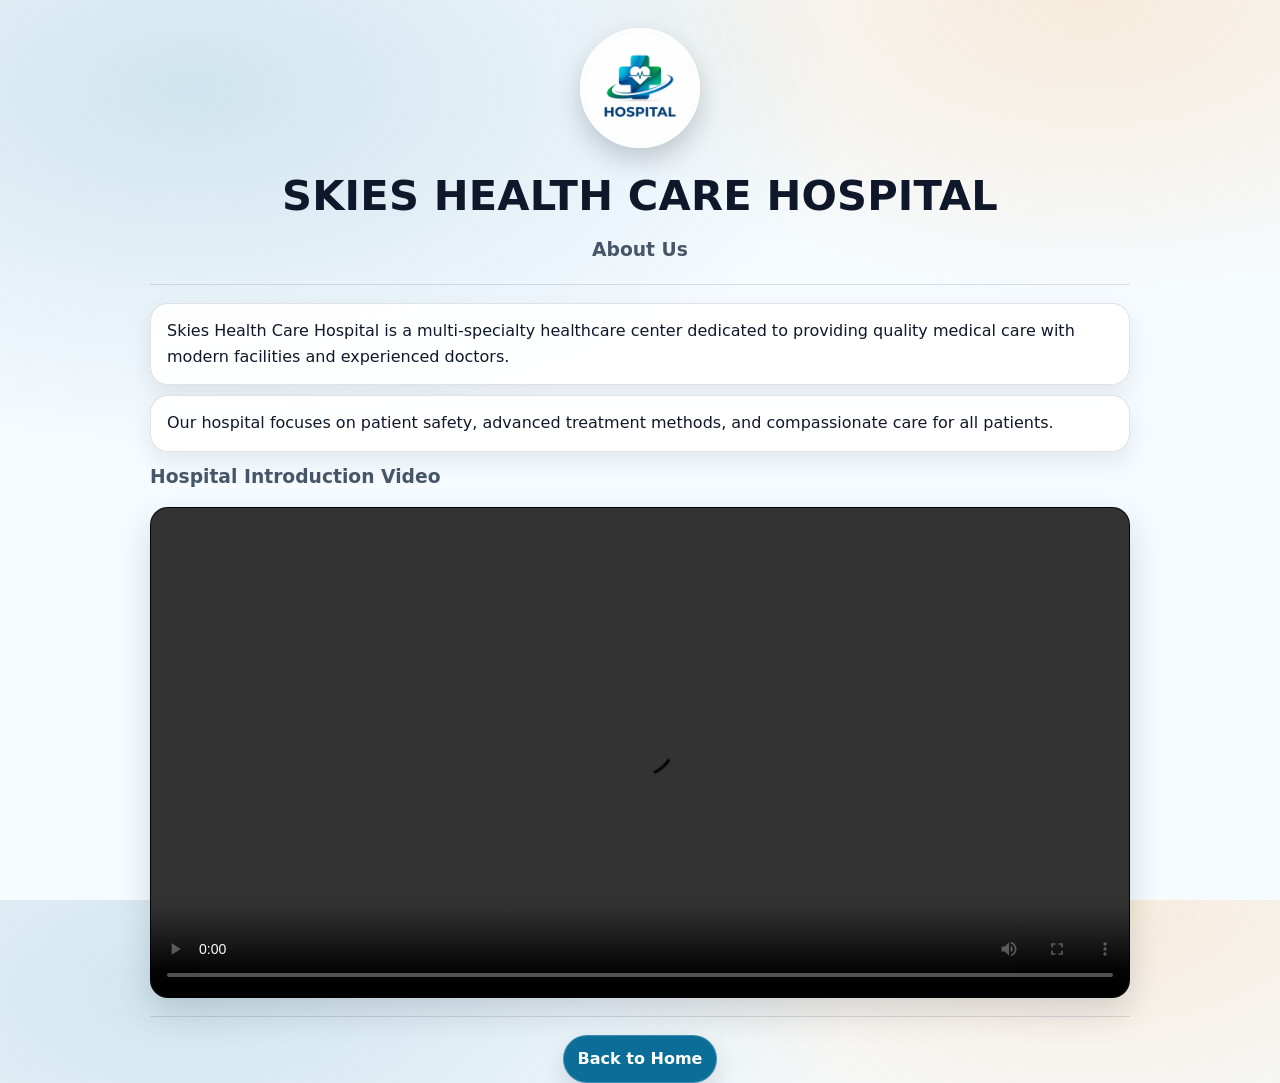
<file: About.html>
<!DOCTYPE html>
<html>
<head>
    <title>About Us - Skies Health Care Hospital</title>
    <link rel="stylesheet" href="style.css">
    <header>
        <img src="WhatsApp Image 2026-01-20 at 11.36.32 AM.jpeg" alt="Hospital logo" width="200" height="200">
        </header>
</head>

<body bgcolor="orange">

<center>
    <h1><font color="darkblue">SKIES HEALTH CARE HOSPITAL</font></h1>
    <h3>About Us</h3>
</center>

<hr>

<p>
Skies Health Care Hospital is a multi-specialty healthcare center dedicated to
providing quality medical care with modern facilities and experienced
doctors.
</p>

<p>
Our hospital focuses on patient safety, advanced treatment methods,
and compassionate care for all patients.
</p>

<h3>Hospital Introduction Video</h3>
<video width="560" height="315" controls>
    <source src="hospital-intro.mp4" type="video/mp4">
    Your browser does not support the video tag.
</video>

<hr>

<center>
    <a href="index.html">Back to Home</a>
</center>

</body>
</html>
</file>
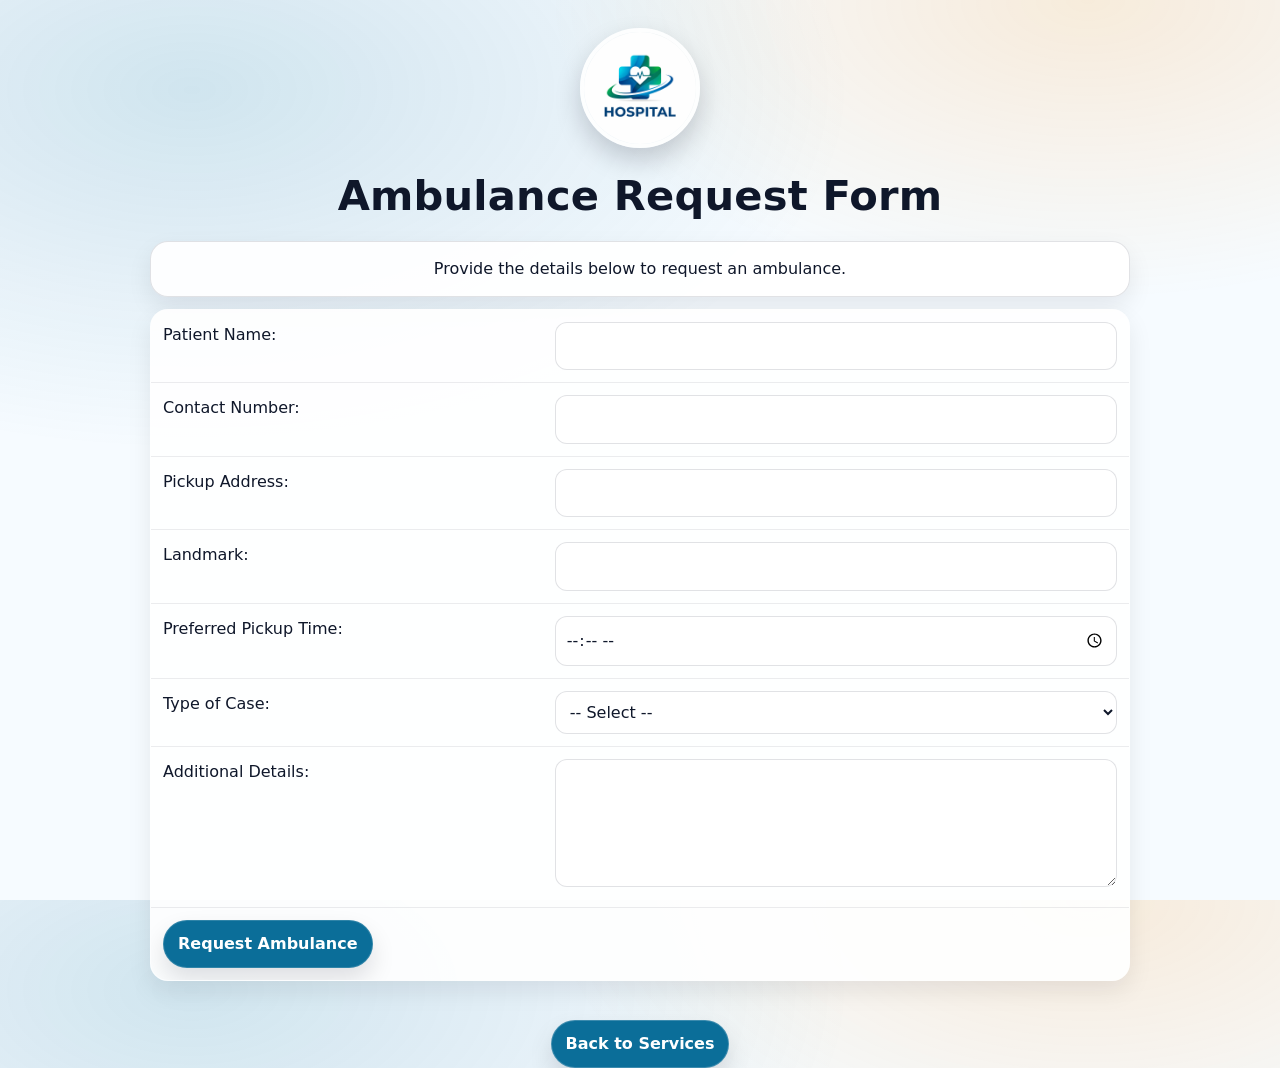
<file: ambulance.html>
<!DOCTYPE html>
<html>
<head>
    <title>Ambulance Service - Skies Care Hospital</title>
    <link rel="stylesheet" href="style.css">
    <header>
        <img src="WhatsApp Image 2026-01-20 at 11.36.32 AM.jpeg" alt="Hospital logo" width="200" height="200">
    </header>
</head>
<body bgcolor="skyblue" text="black">

<center>
    <h1>Ambulance Request Form</h1>
    <p>Provide the details below to request an ambulance.</p>
</center>

<form>
    <table border="0" cellpadding="6" cellspacing="0" align="center">
        <tr>
            <td>Patient Name:</td>
            <td><input type="text" name="patient_name" required></td>
        </tr>
        <tr>
            <td>Contact Number:</td>
            <td><input type="tel" name="phone" required></td>
        </tr>
        <tr>
            <td>Pickup Address:</td>
            <td><input type="text" name="address" required></td>
        </tr>
        <tr>
            <td>Landmark:</td>
            <td><input type="text" name="landmark"></td>
        </tr>
        <tr>
            <td>Preferred Pickup Time:</td>
            <td><input type="time" name="time" required></td>
        </tr>
        <tr>
            <td>Type of Case:</td>
            <td>
                <select name="case_type" required>
                    <option value="">-- Select --</option>
                    <option value="emergency">Emergency</option>
                    <option value="non_emergency">Non-Emergency Transport</option>
                    <option value="transfer">Hospital Transfer</option>
                </select>
            </td>
        </tr>
        <tr>
            <td>Additional Details:</td>
            <td><textarea name="details" rows="4" cols="30"></textarea></td>
        </tr>
        <tr>
            <td colspan="2" align="center">
                <input type="submit" value="Request Ambulance">
            </td>
        </tr>
    </table>
</form>

<center>
    <br>
    <a href="Services.html"><font color="yellow">Back to Services</font></a>
</center>

</body>
</html>
</file>
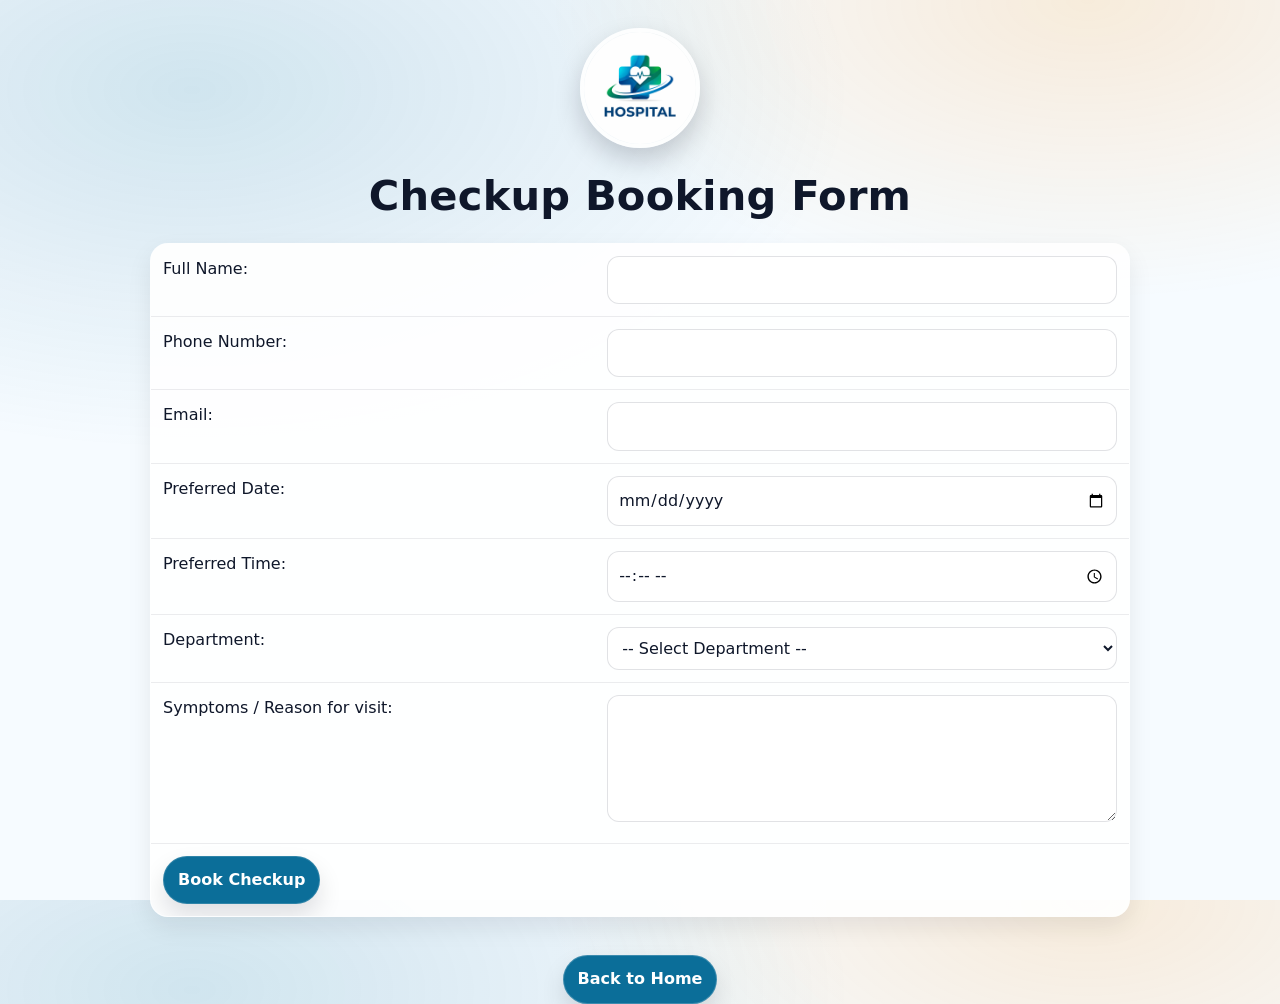
<file: checkup.html>
<!DOCTYPE html>
<html>
<head>
    <title>Skies Care Hospital - Checkup Booking</title>
    <link rel="stylesheet" href="style.css">
    <header>
        <img src="WhatsApp Image 2026-01-20 at 11.36.32 AM.jpeg" alt="Hospital logo" width="200" height="200">
        </header>
</head>
<body bgcolor="skyblue" text="black">
    <center>
        <h1>Checkup Booking Form</h1>
    </center>

    <form>
        <table border="0" cellpadding="6" cellspacing="0" align="center">
            <tr>
                <td>Full Name:</td>
                <td><input type="text" name="fullname" required></td>
            </tr>
            <tr>
                <td>Phone Number:</td>
                <td><input type="tel" name="phone" required></td>
            </tr>
            <tr>
                <td>Email:</td>
                <td><input type="email" name="email"></td>
            </tr>
            <tr>
                <td>Preferred Date:</td>
                <td><input type="date" name="date" required></td>
            </tr>
            <tr>
                <td>Preferred Time:</td>
                <td><input type="time" name="time" required></td>
            </tr>
            <tr>
                <td>Department:</td>
                <td>
                    <select name="department" required>
                        <option value="">-- Select Department --</option>
                        <option value="general">General Checkup</option>
                        <option value="cardiology">Cardiology</option>
                        <option value="neurology">Neurology</option>
                        <option value="pediatrics">Pediatrics</option>
                        <option value="orthopedics">Orthopedics</option>
                    </select>
                </td>
            </tr>
            <tr>
                <td>Symptoms / Reason for visit:</td>
                <td><textarea name="symptoms" rows="4" cols="30"></textarea></td>
            </tr>
            <tr>
                <td colspan="2" align="center">
                    <input type="submit" value="Book Checkup">
                </td>
            </tr>
        </table>
    </form>

    <center>
        <br>
        <a href="index.html">Back to Home</a>
    </center>
</body>
</html>
</file>
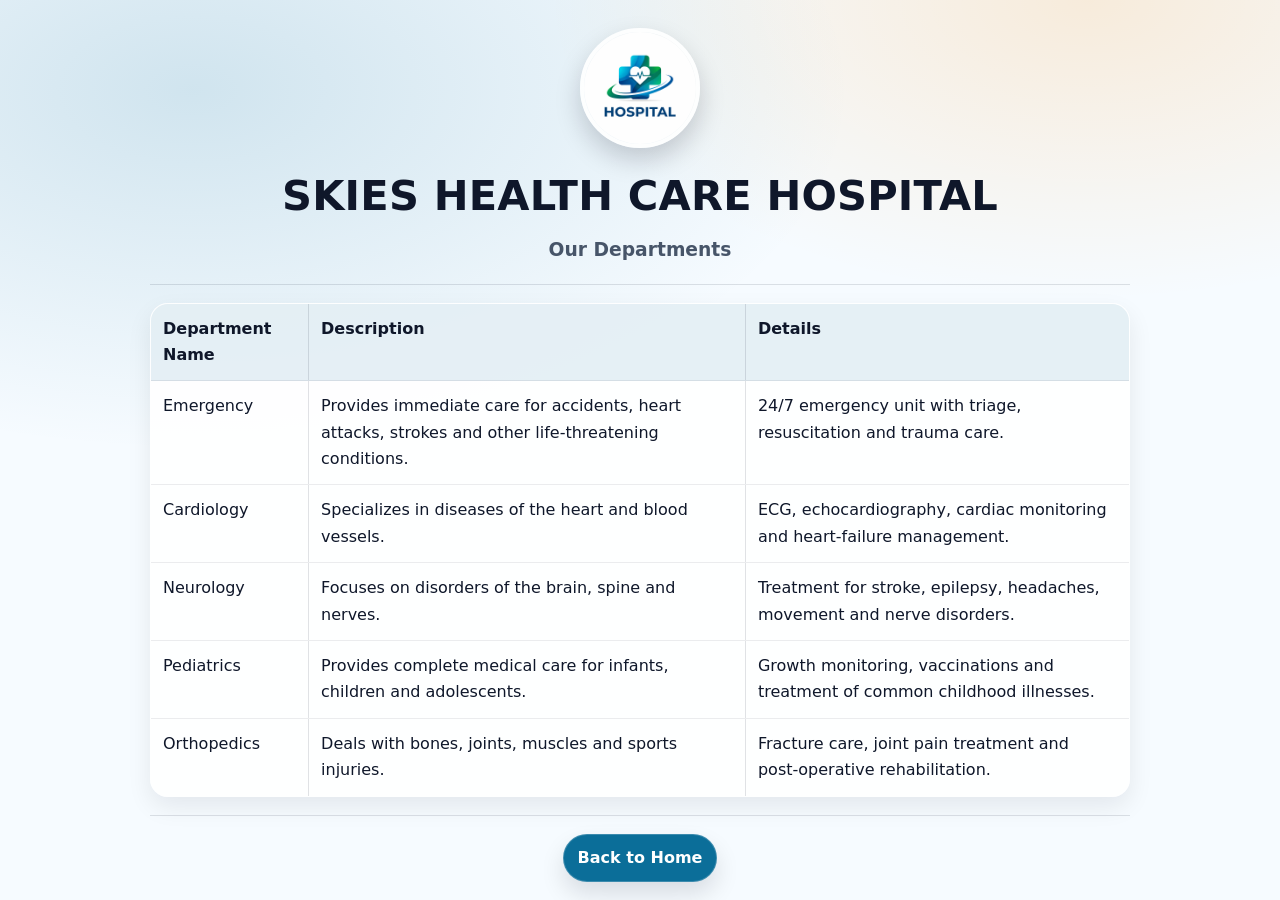
<file: Departments.html>
<!DOCTYPE html>
<html>
<head>
    <title>Departments - Skies Health Care Hospital</title>
    <link rel="stylesheet" href="style.css">
    <header>
        <img src="WhatsApp Image 2026-01-20 at 11.36.32 AM.jpeg" alt="Hospital logo" width="200" height="200">
        </header>
</head>


<body bgcolor="orange">

<center>
    <h1><font color="darkblue">SKIES HEALTH CARE HOSPITAL</font></h1>
    <h3>Our Departments</h3>
</center>

<hr>

<table border="1" cellpadding="8" cellspacing="0">
    <tr>
        <th>Department Name</th>
        <th>Description</th>
        <th>Details</th>
    </tr>

    <tr>
        <td>Emergency</td>
        <td>Provides immediate care for accidents, heart attacks, strokes and other life‑threatening conditions.</td>
        <td>24/7 emergency unit with triage, resuscitation and trauma care.</td>
    </tr>

    <tr>
        <td>Cardiology</td>
        <td>Specializes in diseases of the heart and blood vessels.</td>
        <td>ECG, echocardiography, cardiac monitoring and heart‑failure management.</td>
    </tr>

    <tr>
        <td>Neurology</td>
        <td>Focuses on disorders of the brain, spine and nerves.</td>
        <td>Treatment for stroke, epilepsy, headaches, movement and nerve disorders.</td>
    </tr>

    <tr>
        <td>Pediatrics</td>
        <td>Provides complete medical care for infants, children and adolescents.</td>
        <td>Growth monitoring, vaccinations and treatment of common childhood illnesses.</td>
    </tr>

    <tr>
        <td>Orthopedics</td>
        <td>Deals with bones, joints, muscles and sports injuries.</td>
        <td>Fracture care, joint pain treatment and post‑operative rehabilitation.</td>
    </tr>
</table>

<hr>

<center>
    <a href="index.html">Back to Home</a>
</center>

</body>
</html>
</file>
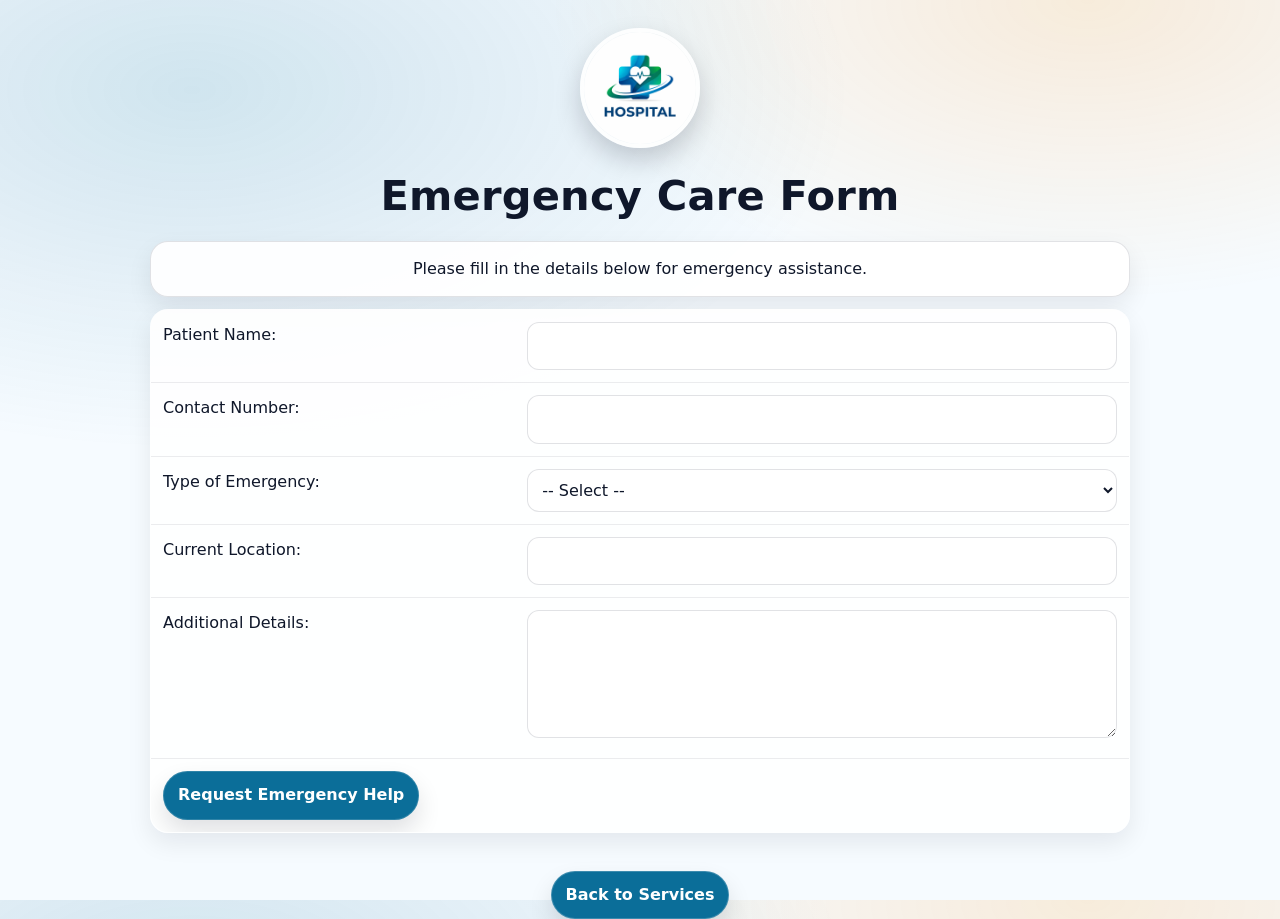
<file: emergency.html>
<!DOCTYPE html>
<html>
<head>
    <title>Emergency Care - Skies Care Hospital</title>
    <link rel="stylesheet" href="style.css">
    <header>
        <img src="WhatsApp Image 2026-01-20 at 11.36.32 AM.jpeg" alt="Hospital logo" width="200" height="200">
        </header>
</head>
<body bgcolor="skyblue">

<center>
    <h1>Emergency Care Form</h1>
    <p>Please fill in the details below for emergency assistance.</p>
</center>

<form>
    <table border="0" cellpadding="6" cellspacing="0" align="center">
        <tr>
            <td>Patient Name:</td>
            <td><input type="text" name="patient_name" required></td>
        </tr>
        <tr>
            <td>Contact Number:</td>
            <td><input type="tel" name="phone" required></td>
        </tr>
        <tr>
            <td>Type of Emergency:</td>
            <td>
                <select name="emergency_type" required>
                    <option value="">-- Select --</option>
                    <option value="accident">Accident</option>
                    <option value="heart">Chest Pain / Heart Problem</option>
                    <option value="breathing">Breathing Difficulty</option>
                    <option value="injury">Severe Injury</option>
                    <option value="other">Other</option>
                </select>
            </td>
        </tr>
        <tr>
            <td>Current Location:</td>
            <td><input type="text" name="location" required></td>
        </tr>
        <tr>
            <td>Additional Details:</td>
            <td><textarea name="details" rows="4" cols="30"></textarea></td>
        </tr>
        <tr>
            <td colspan="2" align="center">
                <input type="submit" value="Request Emergency Help">
            </td>
        </tr>
    </table>
</form>

<center>
    <br>
    <a href="Services.html"><font color="yellow">Back to Services</font></a>
</center>

</body>
</html>
</file>
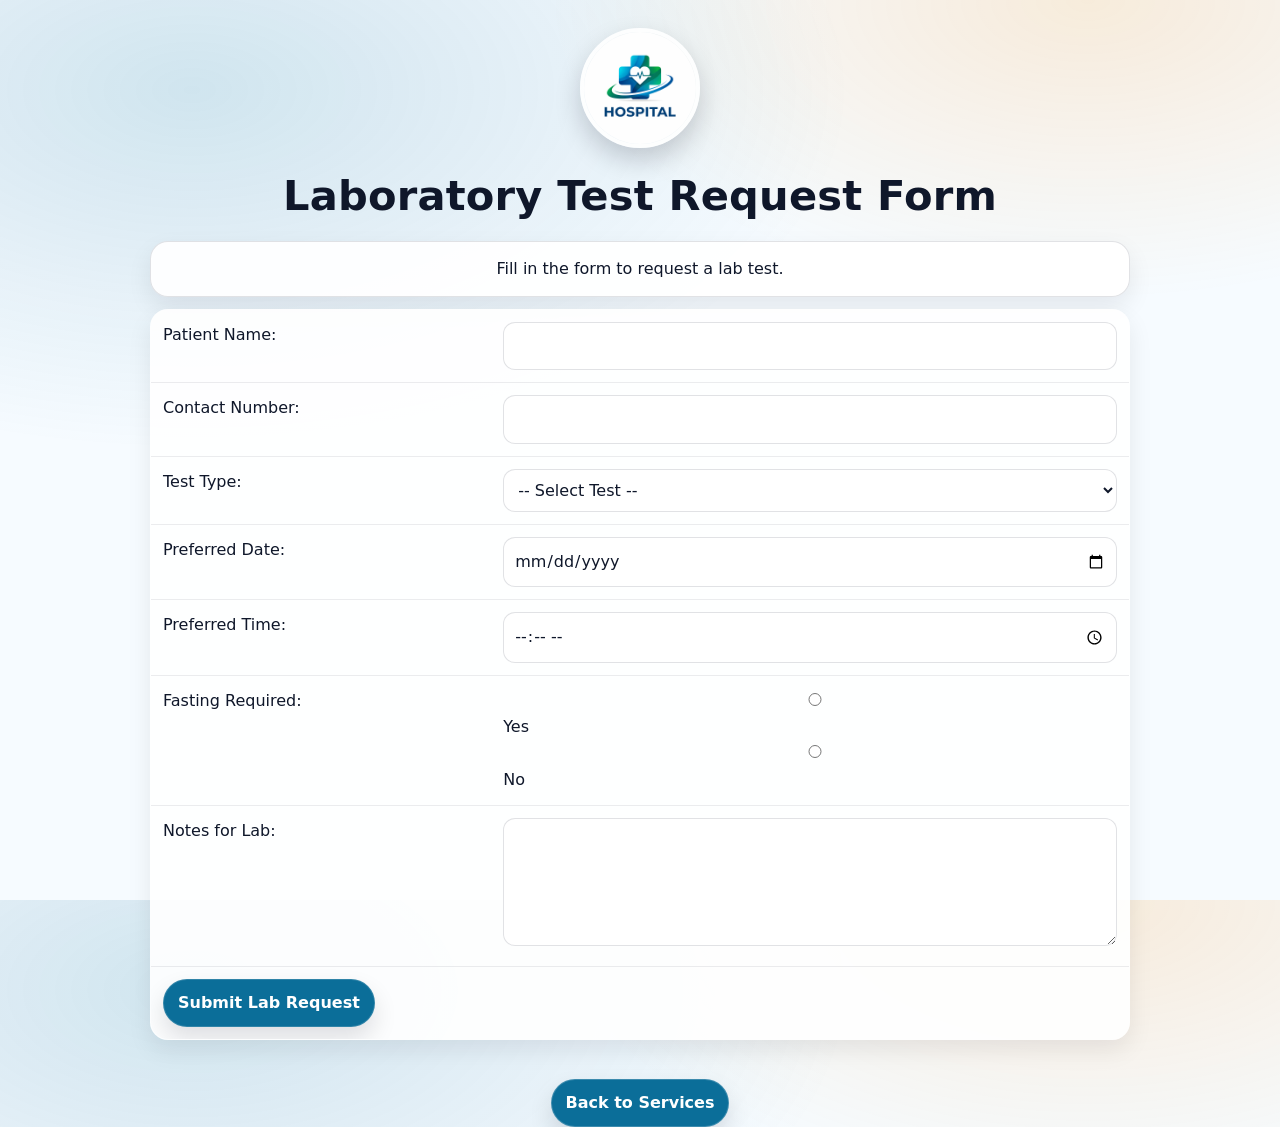
<file: lab.html>
<!DOCTYPE html>
<html>
<head>
    <title>Laboratory Services - Skies Care Hospital</title>
    <link rel="stylesheet" href="style.css">
    <header>
        <img src="WhatsApp Image 2026-01-20 at 11.36.32 AM.jpeg" alt="Hospital logo" width="200" height="200">
        </header>
</head>
<body bgcolor="skyblue" text="black">

<center>
    <h1>Laboratory Test Request Form</h1>
    <p>Fill in the form to request a lab test.</p>
</center>

<form>
    <table border="0" cellpadding="6" cellspacing="0" align="center">
        <tr>
            <td>Patient Name:</td>
            <td><input type="text" name="patient_name" required></td>
        </tr>
        <tr>
            <td>Contact Number:</td>
            <td><input type="tel" name="phone" required></td>
        </tr>
        <tr>
            <td>Test Type:</td>
            <td>
                <select name="test_type" required>
                    <option value="">-- Select Test --</option>
                    <option value="blood">Blood Test</option>
                    <option value="urine">Urine Test</option>
                    <option value="xray">X-Ray</option>
                    <option value="mri">MRI</option>
                    <option value="other">Other</option>
                </select>
            </td>
        </tr>
        <tr>
            <td>Preferred Date:</td>
            <td><input type="date" name="date" required></td>
        </tr>
        <tr>
            <td>Preferred Time:</td>
            <td><input type="time" name="time" required></td>
        </tr>
        <tr>
            <td>Fasting Required:</td>
            <td>
                <input type="radio" name="fasting" value="yes"> Yes
                <input type="radio" name="fasting" value="no"> No
            </td>
        </tr>
        <tr>
            <td>Notes for Lab:</td>
            <td><textarea name="notes" rows="4" cols="30"></textarea></td>
        </tr>
        <tr>
            <td colspan="2" align="center">
                <input type="submit" value="Submit Lab Request">
            </td>
        </tr>
    </table>
</form>

<center>
    <br>
    <a href="Services.html"><font color="blue">Back to Services</font></a>
</center>

</body>
</html>
</file>
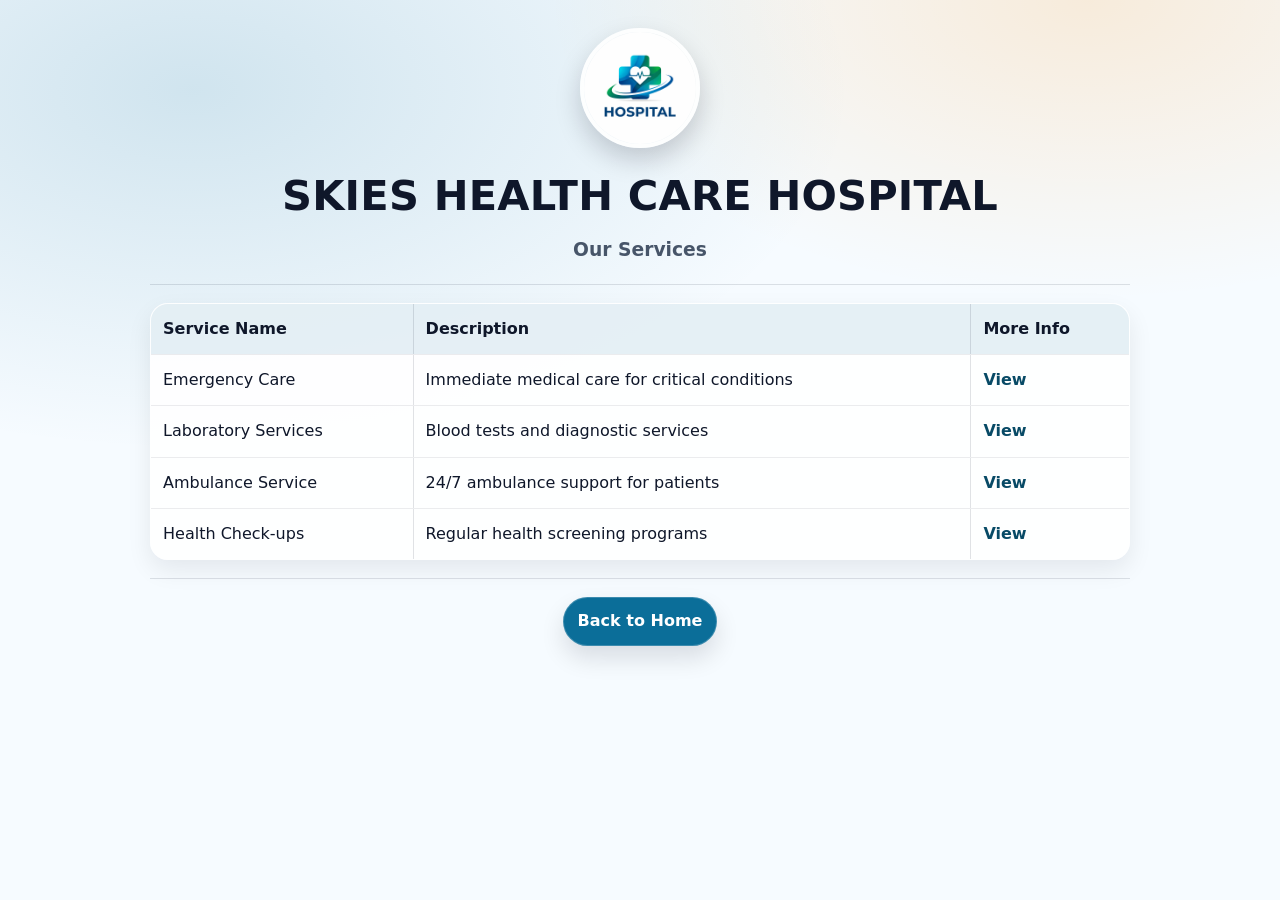
<file: Services.html>
<!DOCTYPE html>
<html>
<head>
    <title>Services - Skies Health Care Hospital</title>
    <link rel="stylesheet" href="style.css">
    <header>
        <img src="WhatsApp Image 2026-01-20 at 11.36.32 AM.jpeg" alt="Hospital logo" width="200" height="200">
    </header>
   
</head>
<body bgcolor="orange">

    <center>
        <h1><font color="darkblue">SKIES HEALTH CARE HOSPITAL</font></h1>
        <h3>Our Services</h3>
        </center>
 <hr>

<table border="1" cellpadding="8" cellspacing="0">
    <tr>
        <th>Service Name</th>
        <th>Description</th>
        <th>More Info</th>
    </tr>

    <tr>
        <td>Emergency Care</td>
        <td>Immediate medical care for critical conditions</td>
        <td><a href="emergency.html">View</a></td>
    </tr>

    <tr>
        <td>Laboratory Services</td>
        <td>Blood tests and diagnostic services</td>
        <td><a href="lab.html">View</a></td>
    </tr>

    <tr>
        <td>Ambulance Service</td>
        <td>24/7 ambulance support for patients</td>
        <td><a href="ambulance.html">View</a></td>
    </tr>

    <tr>
        <td>Health Check-ups</td>
        <td>Regular health screening programs</td>
        <td><a href="checkup.html">View</a></td>
    </tr>
</table>

<hr>

<center>
    <a href="index.html">Back to Home</a>
 </center>

</body>
</html>
</file>
<file: style.css>
/* =========================
   Skies Health Care - Global Styles
   ========================= */

:root{
  --brand: #0b6e99;
  --brand-dark: #084a66;
  --bg: #f6fbff;
  --card: rgba(255,255,255,0.92);
  --text: #0f172a;
  --muted: #475569;
  --border: rgba(15,23,42,0.12);
  --shadow: 0 14px 34px rgba(2,8,23,0.14);
  --radius: 18px;
}

*{ box-sizing: border-box; }
html, body{ height: 100%; }

body{
  margin: 0;
  font-family: system-ui, -apple-system, Segoe UI, Roboto, Arial, sans-serif;
  color: var(--text);
  line-height: 1.65;
  background:
    radial-gradient(1100px 600px at 15% 10%, rgba(11,110,153,0.16), transparent 60%),
    radial-gradient(900px 500px at 85% 0%, rgba(255,140,0,0.14), transparent 60%),
    var(--bg);
  padding: 22px;
}

/* Optional: image background (used on home page) */
body.has-bg{
  background-image:
    linear-gradient(0deg, rgba(0,0,0,0.35), rgba(0,0,0,0.35)),
    url("background image.jpeg");
  background-size: cover;
  background-repeat: no-repeat;
  background-position: center;
}

/* Make <center> behave like a layout container */
center{
  display: block;
  max-width: 980px;
  margin-left: auto;
  margin-right: auto;
  text-align: center;
}

/* Header + logo */
header{
  display: flex;
  justify-content: center;
  margin: 6px 0 14px;
}

header img{
  width: 120px;
  height: 120px;
  object-fit: cover;
  border-radius: 999px;
  border: 4px solid rgba(255,255,255,0.9);
  box-shadow: 0 12px 26px rgba(2,8,23,0.18);
}

/* Headings */
h1{
  margin: 8px 0 4px;
  font-size: clamp(1.6rem, 3.4vw, 2.6rem);
  letter-spacing: 0.2px;
}

h2{
  margin: 18px auto 10px;
  max-width: 980px;
  font-size: 1.25rem;
  color: var(--brand-dark);
}

h3{
  margin: 0 auto 14px;
  max-width: 980px;
  color: var(--muted);
  font-weight: 700;
}

/* Make old <font> tags less important */
font{ color: inherit; }

/* Sections + text */
p, ul, ol{
  max-width: 980px;
  margin: 10px auto;
}

p{
  background: var(--card);
  border: 1px solid var(--border);
  border-radius: var(--radius);
  padding: 14px 16px;
  box-shadow: 0 10px 24px rgba(2,8,23,0.08);
  color: var(--text);
}

/* Lists */
ul, ol{
  background: var(--card);
  border: 1px solid var(--border);
  border-radius: var(--radius);
  padding: 14px 18px 14px 36px;
  box-shadow: 0 10px 24px rgba(2,8,23,0.08);
}

/* Divider */
hr{
  border: none;
  height: 1px;
  background: rgba(15,23,42,0.12);
  max-width: 980px;
  margin: 18px auto;
}

/* Links */
a{
  color: var(--brand-dark);
  text-decoration: none;
  font-weight: 700;
}

a:hover{ text-decoration: underline; }

/* Links in <center> become button-like */
a.btn,
center a{
  display: inline-block;
  background: var(--brand);
  color: #fff;
  padding: 10px 14px;
  border-radius: 999px;
  border: 1px solid rgba(255,255,255,0.2);
  box-shadow: 0 12px 24px rgba(2,8,23,0.12);
  text-decoration: none;
}

center a:hover{ filter: brightness(0.95); }

/* Audio + video */
audio{
  display: block;
  width: min(560px, 100%);
  margin: 10px auto 0;
}

video{
  display: block;
  width: min(980px, 100%);
  height: auto;
  border-radius: var(--radius);
  border: 1px solid var(--border);
  box-shadow: var(--shadow);
  background: #000;
  margin: 10px auto;
}

/* Tables */
table{
  width: min(980px, 100%);
  margin: 12px auto;
  border-collapse: collapse;
  background: var(--card);
  border: 1px solid var(--border);
  border-radius: var(--radius);
  overflow: hidden;
  box-shadow: 0 10px 24px rgba(2,8,23,0.08);
}

th, td{
  padding: 12px 12px;
  border-bottom: 1px solid rgba(15,23,42,0.08);
  text-align: left;
  vertical-align: top;
}

th{
  background: rgba(11,110,153,0.10);
  color: var(--text);
}

tr:last-child td{ border-bottom: none; }

/* Forms */
form{
  max-width: 980px;
  margin: 0 auto;
}

input, select, textarea{
  width: 100%;
  padding: 10px 10px;
  border: 1px solid var(--border);
  border-radius: 12px;
  background: rgba(255,255,255,0.96);
  color: var(--text);
  font: inherit;
}

textarea{ resize: vertical; }

input[type="submit"], button{
  width: auto;
  background: var(--brand);
  color: #fff;
  border: 1px solid rgba(255,255,255,0.15);
  padding: 10px 14px;
  border-radius: 999px;
  font-weight: 800;
  cursor: pointer;
  box-shadow: 0 12px 24px rgba(2,8,23,0.12);
}

input[type="submit"]:hover, button:hover{
  filter: brightness(0.95);
}

/* Improve readability when using the photo background */
body.has-bg p,
body.has-bg table,
body.has-bg th,
body.has-bg td{
  color: #fff;
  text-shadow: 1px 1px 2px rgba(0,0,0,0.65);
}

/* Mobile tweaks */
@media (max-width: 640px){
  body{ padding: 14px; }
  th, td{ padding: 10px; }
  header img{ width: 96px; height: 96px; }
}
</file>
